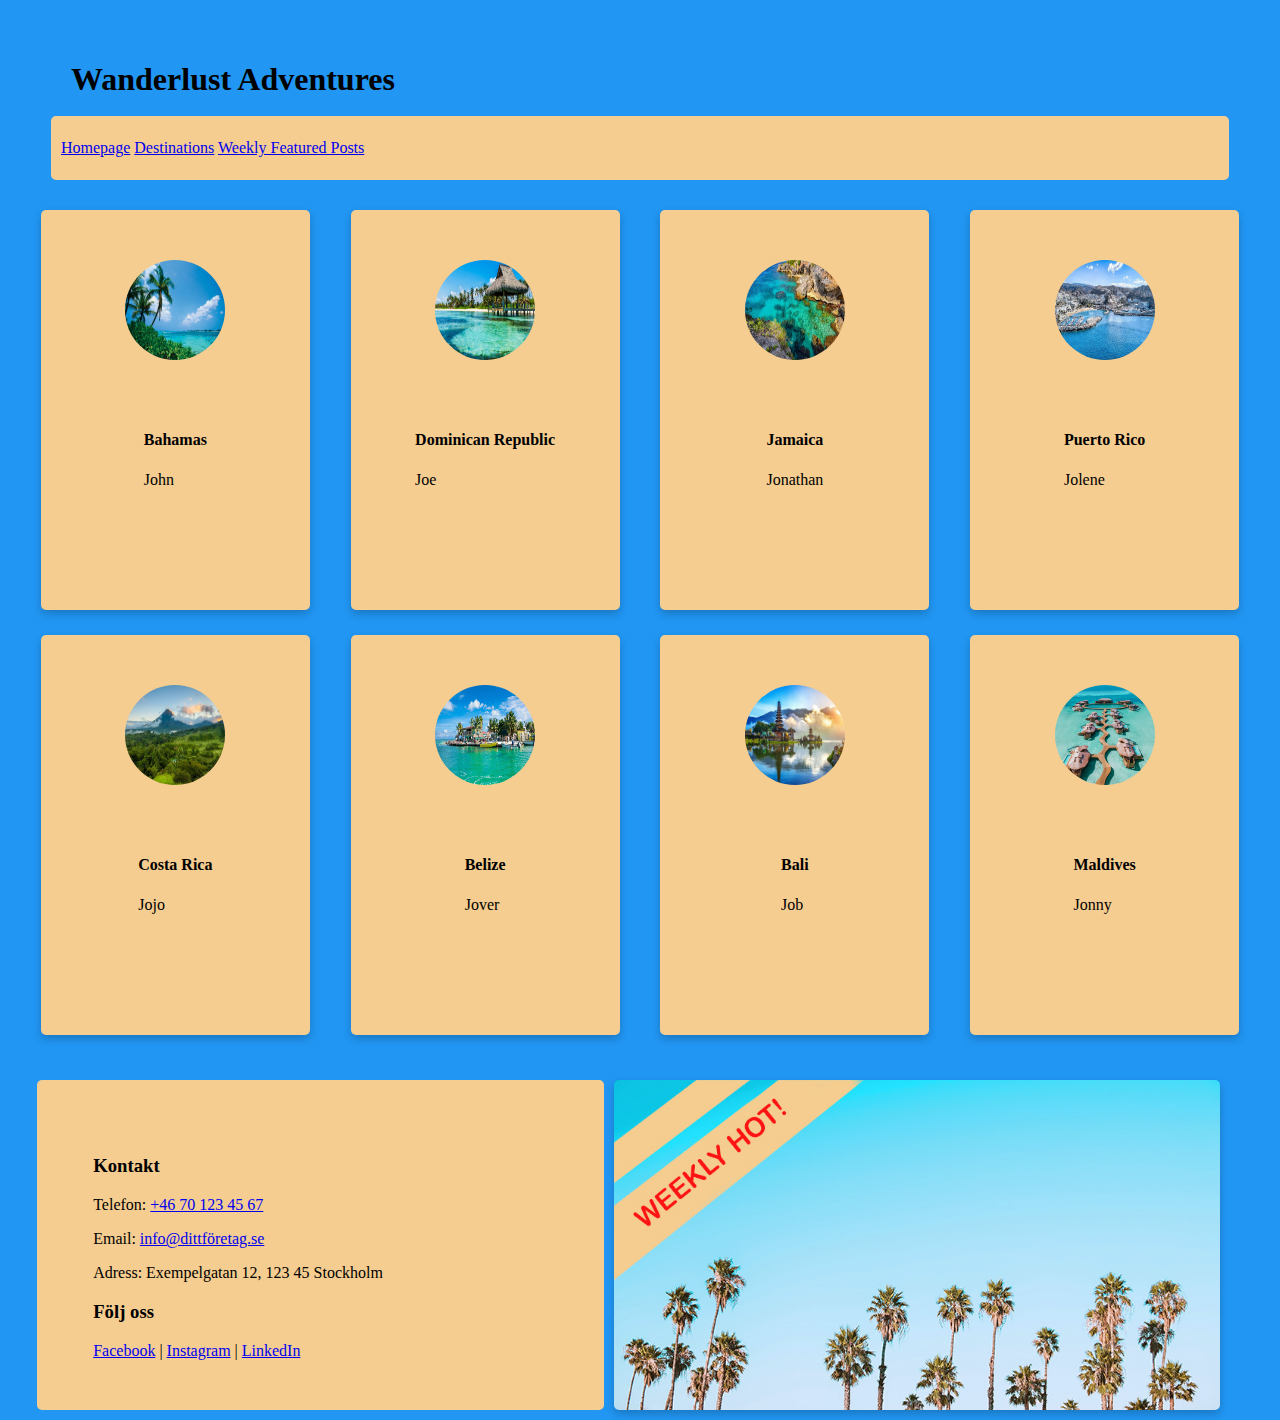
<file: destinations.html>
<!DOCTYPE html>
<html lang="en">
<head>
    <meta charset="UTF-8">
    <meta http-equiv="X-UA-Compatible" content="IE=edge">
    <meta name="viewport" content="width=device-width, initial-scale=1.0">
    <title>Document</title>
    <link rel="stylesheet" href="css/style.css">
</head>
<body>
    <div id="cardwrap">
        <header id="hd1">
            <h1 id="hdh1">Wanderlust Adventures</h1>
            <nav id="nv">
                <a href="index.html">Homepage</a>
                <a href="destinations.html">Destinations</a>
                <a href="weekly_hot.html">Weekly Featured Posts</a>
            </nav>
        </header>

        <main id="mainwrap2">

            <div class="card">
                <img src="misc/Bahamas_card_icon.webp" alt="Bahamas ocean view with palm tree" class="cardimg">

                <article class="cardat">
                    <h4>Bahamas</h4>
                    <p>John</p>
                </article>
            </div>

            <div class="card">
                <img src="misc/dominican_republic_card_icon.jpg" alt="" class="cardimg">

                <article class="cardat">
                    <h4>Dominican Republic</h4>
                    <p>Joe</p>
                </article>
            </div>

            <div class="card">
                <img src="misc/jamaica_card_icon.jpg" alt="" class="cardimg">

                <article class="cardat">
                    <h4>Jamaica</h4>
                    <p>Jonathan</p>
                </article>
            </div>

            <div class="card">
                <img src="misc/puerto_rico_card_icon.jpg" alt="" class="cardimg">

                <article class="cardat">
                    <h4>Puerto Rico</h4>
                    <p>Jolene</p>
                </article>
            </div>

            <div class="card">
                <img src="misc/Costa_Rica_card_icon.jpg" alt="" class="cardimg">

                <article class="cardat">
                    <h4>Costa Rica</h4>
                    <p>Jojo</p>
                </article>
            </div>

            <div class="card">
                <img src="misc/Belize_card_icon.jpg" alt="" class="cardimg">

                <article class="cardat">
                    <h4>Belize</h4>
                    <p>Jover</p>
                </article>
            </div>

            <div class="card">
                <img src="misc/Bali_card_icon.jpeg" alt="" class="cardimg">

                <article class="cardat">
                    <h4>Bali</h4>
                    <p>Job</p>
                </article>
            </div>

            <div class="card">
                <img src="misc/Maldives_card_icon.webp" alt="" class="cardimg">

                <article class="cardat">
                    <h4>Maldives</h4>
                    <p>Jonny</p>
                </article>
            </div>

        </main>

        <footer id="ft1">
            <article id="ftat">
                <h3>Kontakt</h3>
                <p>Telefon: <a href="tel:+46701234567">+46 70 123 45 67</a></p>
                <p>Email: <a href="mailto:info@dittföretag.se">info@dittföretag.se</a></p>
                <p>Adress: Exempelgatan 12, 123 45 Stockholm</p>

                <h3>Följ oss</h3>
                <a href="https://www.facebook.com/dittföretag" target="_blank">Facebook</a> | 
                <a href="https://www.instagram.com/dittföretag" target="_blank">Instagram</a> | 
                <a href="https://www.linkedin.com/company/dittföretag" target="_blank">LinkedIn</a>
            </article>
            <a href="weekly_hot.html"><img src="img/Tropical_weekly_hot_img_edited.jpg" id="ftimg" alt=""></a>
        </footer>

    </div>

</body>
</html>
</file>
<file: css/style.css>
body{
    margin: 0;
}

:root{
    --maincolor: #2196f3;
    --secondarycolor: #F5CD90;
}


#homewrap{
    width: 100%;
    display: grid;
    grid-template-columns: 100%;
    grid-template-rows: 200px 850px 350px;
    background-color: var(--maincolor);
    grid-template-areas: 
    'hd1'
    'mn1'
    'ft1'
    ;
    gap: 10px;
}


#mainwrap1{
    width: 100%;
    display: grid;
    grid-template-columns: 30% 30% 30%;
    grid-template-rows: 400px 150px 250px;
    justify-content: center;
    align-content: center;
    grid-template-areas: 
    'at1-1 at1-2 img1-1'
    'img1-2 at1-2 img1-1'
    'img1-2 at1-3 img1-1'
    ;
    gap: 10px;
    grid-area: mn1;
    background-color: var(--maincolor);
}


#at1-1{
    grid-area: at1-1;
    background-color: var(--secondarycolor);
    border-radius: 5px;
    padding: 10%;
}

#at1-2{
    grid-area: at1-2;
    background-color: var(--secondarycolor);
    border-radius: 5px;
    padding: 10%;
}

#at1-3{
    grid-area: at1-3;
    background-color: var(--secondarycolor);
    border-radius: 5px;
    padding: 10%;
}

#img1-1{
    grid-area: img1-1;
    background-color: var(--secondarycolor);
    border-radius: 5px;
}

#img1-2{
    grid-area: img1-2;
    background-color: var(--secondarycolor);
    border-radius: 5px;
    height: 410px;
    justify-self: center;
    object-fit: cover ;
}



#hd1{
    grid-area: hd1;
    background-color: var(--maincolor);
    display: grid;
    grid-template-columns: 95%;
    grid-template-rows: 60% 40%;
    justify-content: center;
    padding: 20px;
    grid-template-areas: 
    'hdh1'
    'nv'
    ;
}

#hdh1{
    grid-area: hdh1;
    padding: 20px;

}

#nv{
    grid-area: nv;
    background-color:var(--secondarycolor);
    padding: 10px;
    align-content: center;
    border-radius: 5px;
}


#ft1{
    grid-area: ft1;
    background-color: var(--maincolor);
    display: grid;
    grid-template-columns: 45% 50%;
    grid-template-rows: 100%;
    justify-content: center;
    padding: 10px;
    gap: 10px;
    grid-template-areas:
    'ftat ftimg'
    ;
}

#ftat{
    grid-area: ftat;
    background-color: var(--secondarycolor);
    border-radius: 5px;
    padding: 10%;
}

#ftimg{
    grid-area: ftimg;
    background-color: var(--secondarycolor);
    box-shadow: 0 4px 8px 0 rgba(0,0,0,0.2);
    border-radius: 5px;     
    height: 100%;
}

#ftimg:hover{
    box-shadow: 0 16px 32px 0 rgba(0,0,0,0.2);

}

#cardwrap{
    width: 100%;
    display: grid;
    grid-template-columns: 100%;
    grid-template-rows: 200px 850px 350px;
    background-color: var(--maincolor);
    grid-template-areas: 
    'hd1'
    'mn2'
    'ft1'
    ;
    gap: 10px;
}

#mainwrap2 {
    grid-area: mn2;
    display: flex;
    flex-wrap: wrap;
    justify-content: center;
    justify-content: space-evenly;


}

.card{
    flex: 0 1 21%;
    background-color: var(--secondarycolor);
    height: 400px;
    box-shadow: 0 4px 8px 0 rgba(0,0,0,0.2);
    transition: 0.3s;
    border-radius: 5px;

    display: grid;
    grid-template-columns: 100%;
    grid-template-rows: 200px 200px;
    
    grid-template-areas: 
    'cimg'
    'cat'
    ;



}

.card:hover {
    box-shadow: 0 16px 32px 0 rgba(0,0,0,0.2);
    padding: 5px;
  }

.cardimg{
    grid-area: cimg;
    background-color: var(--maincolor);
    justify-self: center;
    align-self: center;
    width: 100px;
    height: 100px;
    border-radius: 100px;
}

.cardat{
    grid-area: cat;
    justify-self: center;
    align-self: start;
}



#weeklywrap{
    width: 100%;
    display: grid;
    grid-template-columns: 100%;
    grid-template-rows: 200px 850px 350px;
    background-color: var(--maincolor);
    grid-template-areas: 
    'hd1'
    'mn3'
    'ft1'
    ;
    gap: 10px;
}
#mainwrap3{
    grid-area: mn3;
    display: grid;
    grid-template-columns: 65% 25%;
    grid-template-rows: 400px 400px;
    justify-content: center;
    align-content: center;
    grid-template-areas: 
    'wimg1 was1'
    'wimg2 was2'
    ;
    gap: 10px;

}

#weeklyimg1 {
    grid-area: wimg1;
    background-color: var(--secondarycolor);
    border-radius: 5px;
}

#weeklyimg2 {
    grid-area: wimg2;
    background-color: var(--secondarycolor);
    border-radius: 5px;
}

#weeklyas1 {
    grid-area: was1;
    background-color: var(--secondarycolor);
    border-radius: 5px;
}

#weeklyas2 {
    grid-area: was2;
    background-color: var(--secondarycolor);
    border-radius: 5px;
}
</file>
